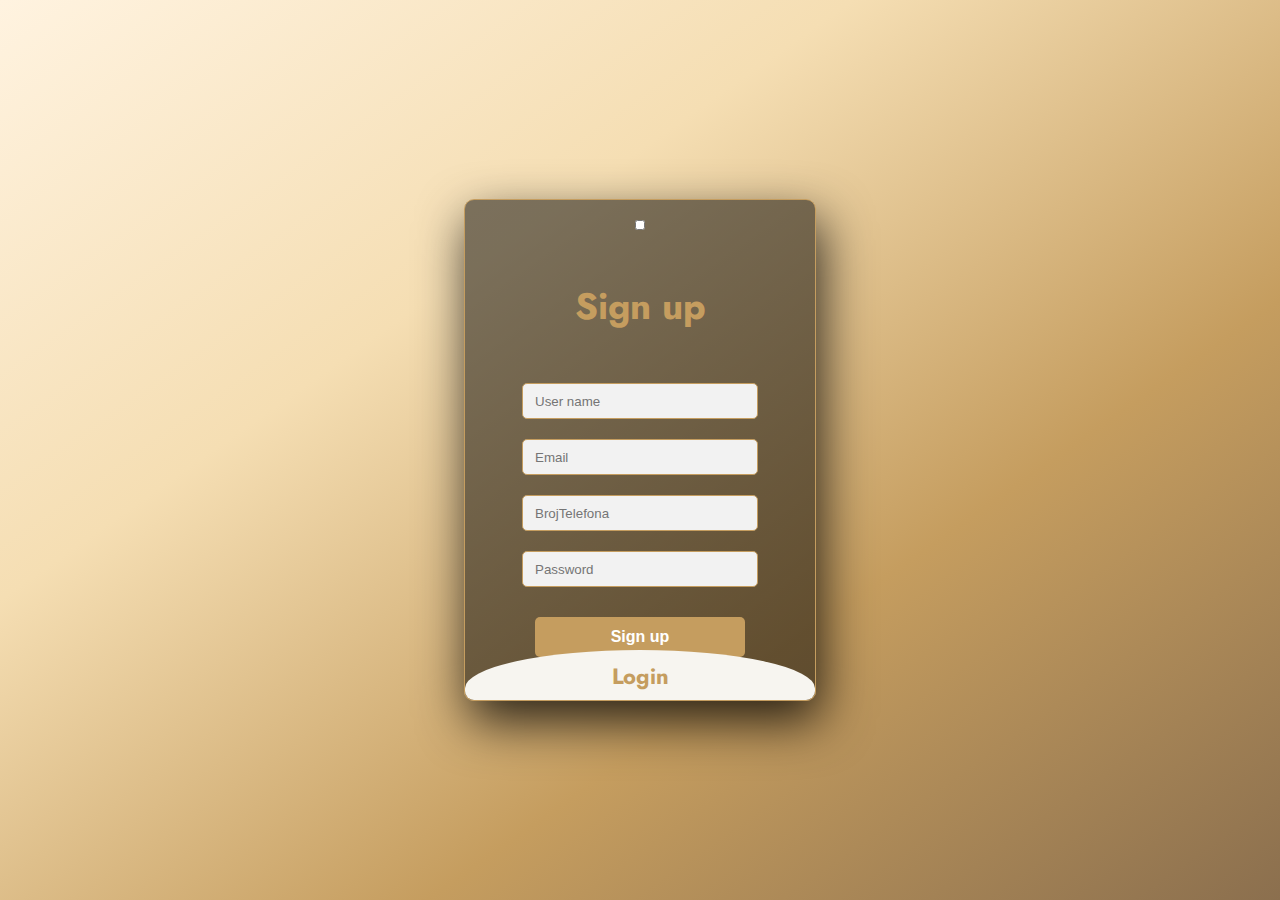
<file: index.html>
<!DOCTYPE html>
<html>
<head>
	<title>Slide Navbar</title>
	  <link rel="stylesheet" href="./assets/css/login.css" />
<link href="https://fonts.googleapis.com/css2?family=Jost:wght@500&display=swap" rel="stylesheet">
</head>
<body>
	<div class="main">  	
		<input type="checkbox" id="chk" aria-hidden="true">

			<div class="signup">
				<form id="signupForm">
					<label for="chk" aria-hidden="true">Sign up</label>
					<input type="text" name="txt" placeholder="User name" required="">
					<input type="email" name="email" placeholder="Email" required="">
          <input type="number" name="broj" placeholder="BrojTelefona" required="">
					<input type="password" name="pswd" placeholder="Password" required="">
					<button type="submit">Sign up</button>
				</form>
			</div>

			<div class="login">
				<form id="loginForm">
					<label for="chk" aria-hidden="true">Login</label>
					<input type="email" name="email" placeholder="Email" required="">
					<input type="password" name="pswd" placeholder="Password" required="">
					<button type="submit">Login</button>
				</form>
			</div>
	</div>
  <script>
    document.addEventListener('DOMContentLoaded', function() {
      // Login form logic
      const loginForm = document.getElementById('loginForm');
      loginForm.addEventListener('submit', function(e) {
        e.preventDefault();
        const email = loginForm.elements['email'].value.trim();
        const password = loginForm.elements['pswd'].value.trim();
        if(email && password) {
          window.location.href = 'home.html';
        }
      });
      // Sign up form logic
      const signupForm = document.getElementById('signupForm');
      signupForm.addEventListener('submit', function(e) {
        e.preventDefault();
        const username = signupForm.elements['txt'].value.trim();
        const email = signupForm.elements['email'].value.trim();
        const broj = signupForm.elements['broj'].value.trim();
        const password = signupForm.elements['pswd'].value.trim();
        if(username && email && broj && password) {
          window.location.href = 'home.html';
        }
      });
    });
  </script>
</body>
</html>
</file>
<file: assets/css/login.css>
body {
  margin: 0;
  padding: 0;
  display: flex;
  justify-content: center;
  align-items: center;
  min-height: 100vh;
  font-family: 'Jost', sans-serif;
  background: linear-gradient(to bottom right, #fff3e0, #f5deb3, #c59d5f, #8b6f4e);
  color: #000; 
}


.main {
	width: 350px;
	height: 500px;
	background: linear-gradient(
		rgba(0, 0, 0, 0.5),
		rgba(0, 0, 0, 0.5)
	),
	url("https://doc-08-2c-docs.googleusercontent.com/docs/securesc/...") no-repeat center/cover;
	border-radius: 10px;
	box-shadow: 5px 20px 50px rgba(0, 0, 0, 0.8);
	overflow: hidden;
	border: 1px solid #c59d5f; 
}

.signup {
	position: relative;
	width: 100%;
	height: 100%;
}

label {
	color: #c59d5f;
	font-size: 2.3em;
	justify-content: center;
	display: flex;
	margin: 50px;
	font-weight: bold;
	cursor: pointer;
	transition: .5s ease-in-out;
}

input {
	width: 60%;
	height: 10px;
	background: #f2f2f2;
	justify-content: center;
	display: flex;
	margin: 20px auto;
	padding: 12px;
	border: 1px solid #c59d5f;
	outline: none;
	border-radius: 5px;
	color: #333;
}

button {
	width: 60%;
	height: 40px;
	margin: 10px auto;
	justify-content: center;
	display: block;
	color: white;
	background: #c59d5f;
	font-size: 1em;
	font-weight: bold;
	margin-top: 30px;
	outline: none;
	border: none;
	border-radius: 5px;
	transition: .2s ease-in;
	cursor: pointer;
}

button:hover {
	background: #a17e49;
}

.login {
	height: 460px;
	background: #f7f5f0;
	border-radius: 60% / 10%;
	transform: translateY(-180px);
	transition: .8s ease-in-out;
}

.login label {
	color: #c59d5f;
	transform: scale(.6);
}

#chk:checked ~ .login {
	transform: translateY(-500px);
}

#chk:checked ~ .login label {
	transform: scale(1);
}

#chk:checked ~ .signup label {
	transform: scale(.6);
}
</file>
